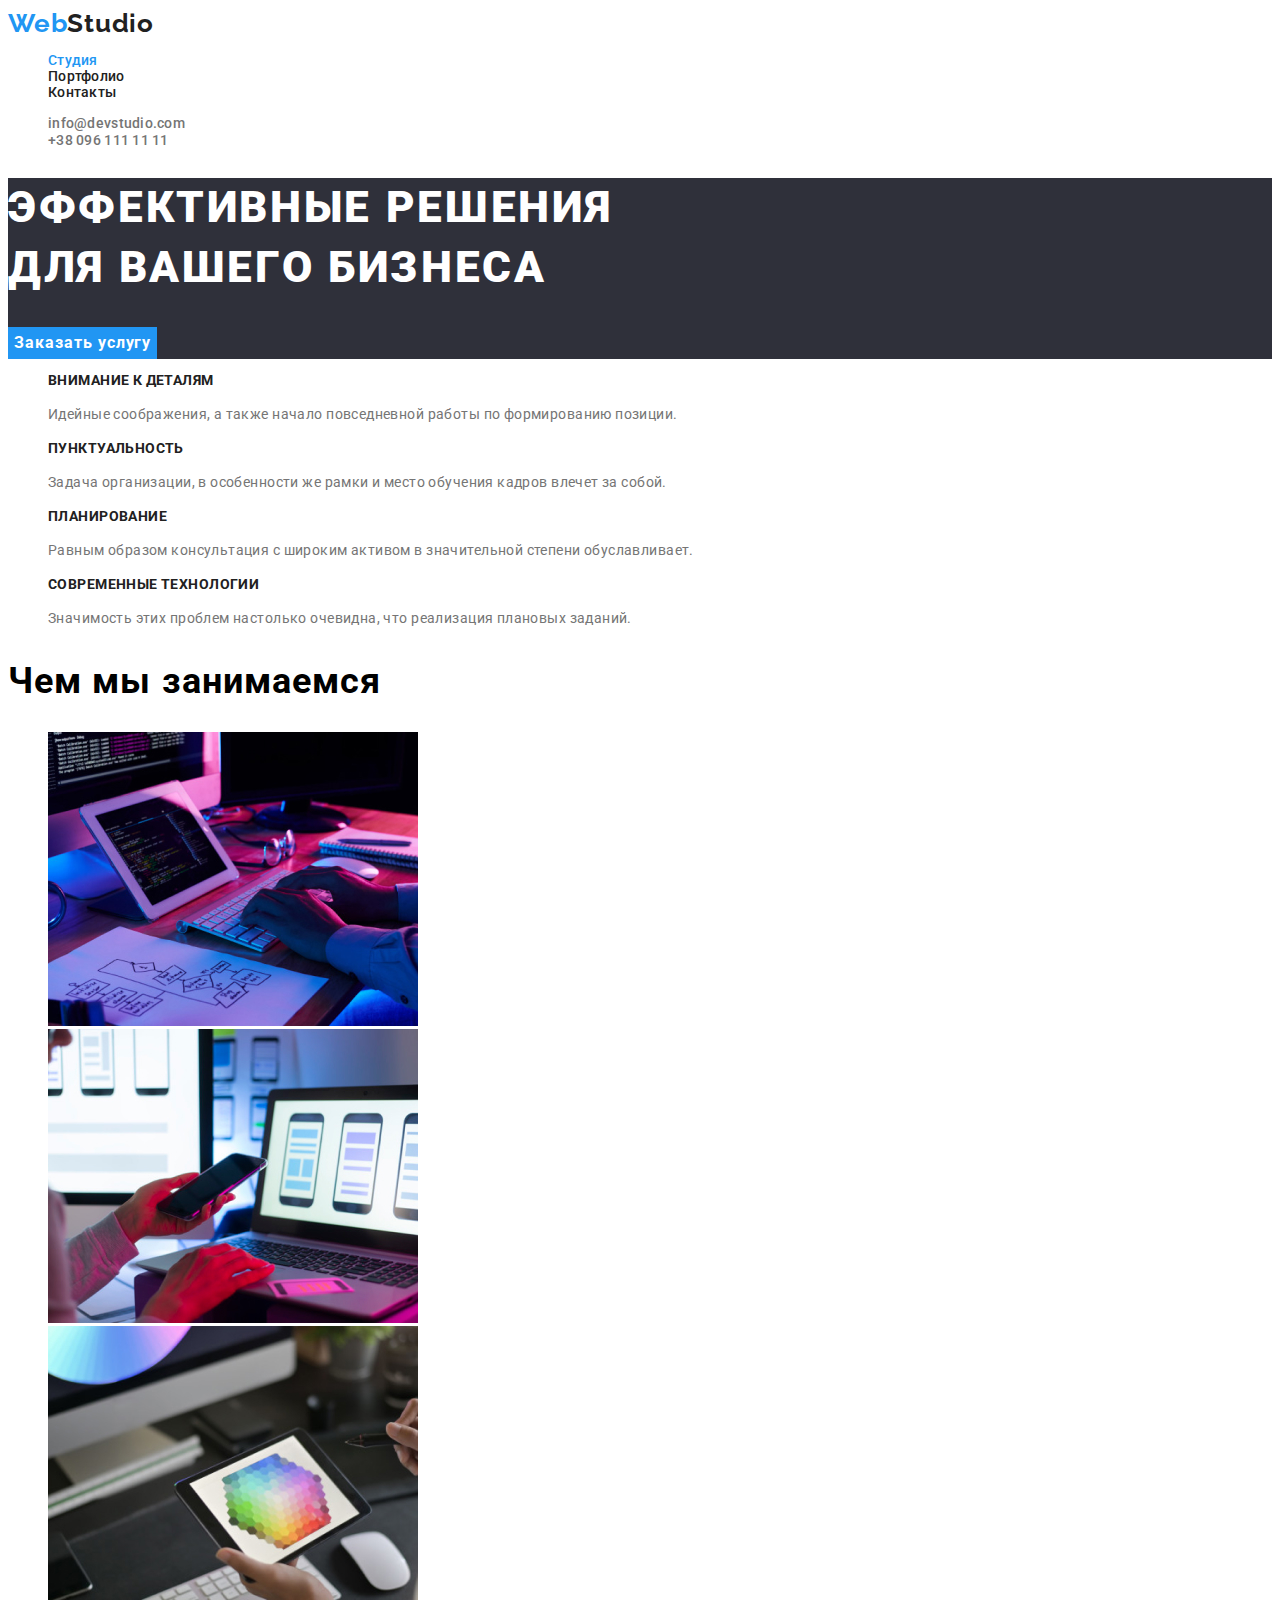
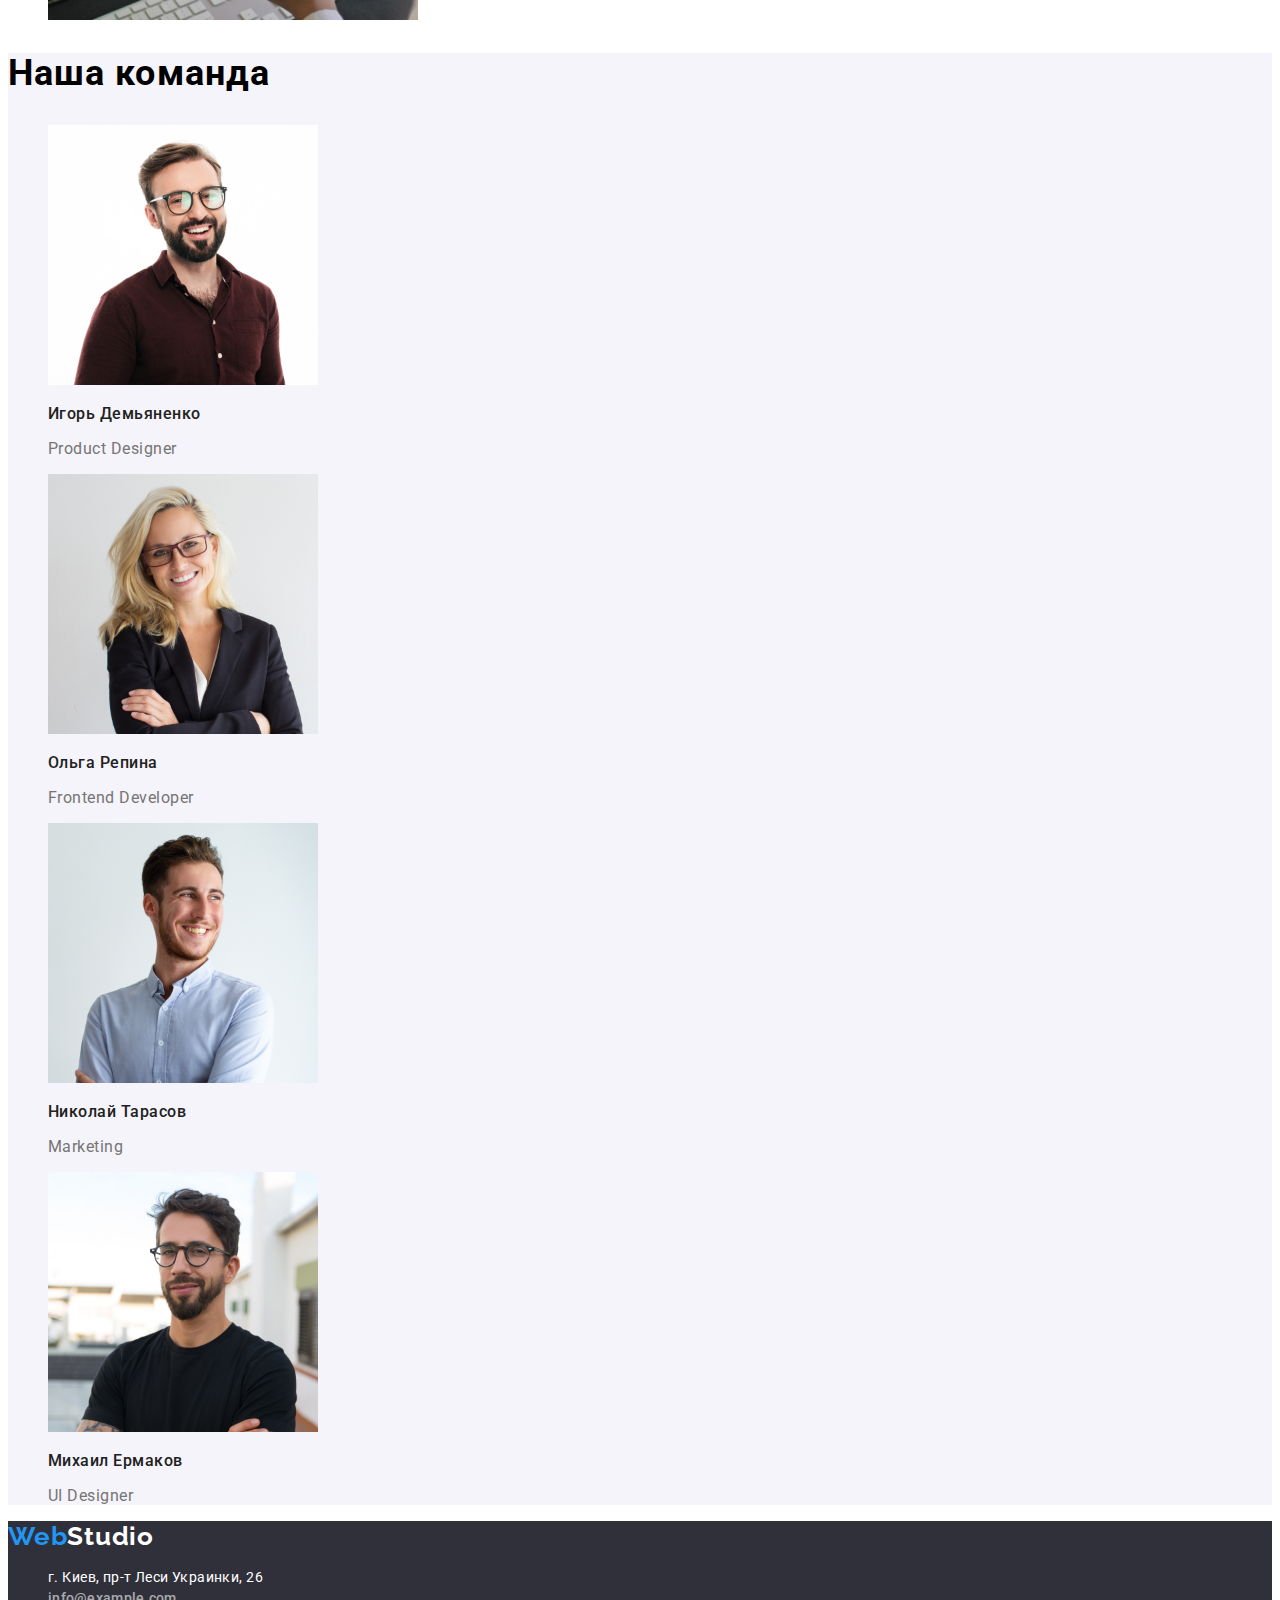
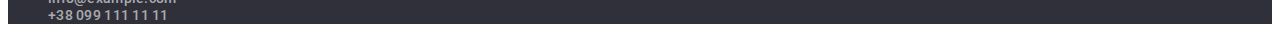
<file: index.html>
<!DOCTYPE html>
<html lang="ru">
  <head>
    <meta charset="UTF-8" />
    <meta http-equiv="X-UA-Compatible" content="IE=edge" />
    <meta name="viewport" content="width=device-width, initial-scale=1.0" />
    <title>Document</title>
    <link rel="preconnect" href="https://fonts.googleapis.com" />
    <link rel="preconnect" href="https://fonts.gstatic.com" crossorigin />
    <link
      href="https://fonts.googleapis.com/css2?family=Montserrat:wght@400;700&family=Raleway:wght@700&family=Roboto:wght@400;500;700;900&display=swap"
      rel="stylesheet"
    />
    <link rel="stylesheet" href="./css/styles.css" />
  </head>
  <body>
    <!-- HEADER -->
    <header class="page-header">
      <nav class="page-nav">
        <a class="logo link" href="/"
          >Web<span class="second-part-logo">Studio</span></a
        >
        <ul class="menu list">
          <li class="menu-item">
            <a class="menu-link link current" href="">Студия</a>
          </li>
          <li class="menu-item">
            <a class="menu-link link" href="./portfolio.html">Портфолио</a>
          </li>
          <li class="menu-item">
            <a class="menu-link link" href="">Контакты</a>
          </li>
        </ul>
      </nav>
      <ul class="list">
        <li>
          <a class="link mail-address" href="mailto:info@devstudio.com"
            >info@devstudio.com</a
          >
        </li>
        <li>
          <a class="link phone-number" href="tel:+380961111111"
            >+38 096 111 11 11</a
          >
        </li>
      </ul>
    </header>
    <main>
      <!-- HERO -->
      <section class="background-hero">
        <h1 class="hero">
          Эффективные решения <br />
          для вашего бизнеса
        </h1>
        <button type="button" class="main-button">Заказать услугу</button>
      </section>
      <!-- Наши преимущества -->
      <section>
        <h2 hidden>Наши преимущества</h2>
        <ul class="list">
          <li>
            <h3 class="title">Внимание к деталям</h3>
            <p class="text-in-title">
              Идейные соображения, а также начало повседневной работы по
              формированию позиции.
            </p>
          </li>
          <li>
            <h3 class="title">Пунктуальность</h3>
            <p class="text-in-title">
              Задача организации, в особенности же рамки и место обучения кадров
              влечет за собой.
            </p>
          </li>
          <li>
            <h3 class="title">Планирование</h3>
            <p class="text-in-title">
              Равным образом консультация с широким активом в значительной
              степени обуславливает.
            </p>
          </li>
          <li>
            <h3 class="title">Современные технологии</h3>
            <p class="text-in-title">
              Значимость этих проблем настолько очевидна, что реализация
              плановых заданий.
            </p>
          </li>
        </ul>
      </section>
      <!-- Чем мы занимаемся -->
      <section>
        <h2 class="headline">Чем мы занимаемся</h2>
        <ul class="list">
          <li>
            <img
              src="./images/primary/box1.jpg"
              alt="Скелет документа"
              width="370"
            />
          </li>
          <li>
            <img
              src="./images/primary/box2.jpg"
              alt="Адаптивный дизайн приложения"
              width="370"
            />
          </li>
          <li>
            <img
              src="./images/primary/box3.jpg"
              alt="Подбор любого цвета"
              width="370"
            />
          </li>
        </ul>
      </section>
      <!-- Наша команда -->
      <section class="background-command">
        <h2 class="headline">Наша команда</h2>
        <ul class="list">
          <li>
            <img
              src="./images/primary/productdesigner.jpg"
              alt="Product Designer"
              width="270"
            />
            <h3 class="name-command">Игорь Демьяненко</h3>
            <p lang="en" class="name-position">Product Designer</p>
          </li>
          <li>
            <img
              src="./images/primary/frontenddeveloper.jpg"
              alt="Frontend Developer"
              width="270"
            />
            <h3 class="name-command">Ольга Репина</h3>
            <p lang="en" class="name-position">Frontend Developer</p>
          </li>
          <li>
            <img
              src="./images/primary/marketing.jpg"
              alt="Marketing"
              width="270"
            />
            <h3 class="name-command">Николай Тарасов</h3>
            <p lang="en" class="name-position">Marketing</p>
          </li>
          <li>
            <img src="./images/primary/uidesigner.jpg" alt="" width="270" />
            <h3 class="name-command">Михаил Ермаков</h3>
            <p lang="en" class="name-position">UI Designer</p>
          </li>
        </ul>
      </section>
    </main>
    <!-- FOOTER -->
    <footer class="background-footer">
      <a class="logo link" href="./index.html"
        >Web<span class="second-part-logo-footer">Studio</span></a
      >
      <address>
        <ul class="list">
          <li class="address">г. Киев, пр-т Леси Украинки, 26</li>
          <li>
            <a class="link mail-address footer" href="mailto:info@example.com"
              >info@example.com</a
            >
          </li>
          <li>
            <a class="link phone-number footer" href="tel:+380991111111"
              >+38 099 111 11 11</a
            >
          </li>
        </ul>
      </address>
    </footer>
  </body>
</html>
</file>
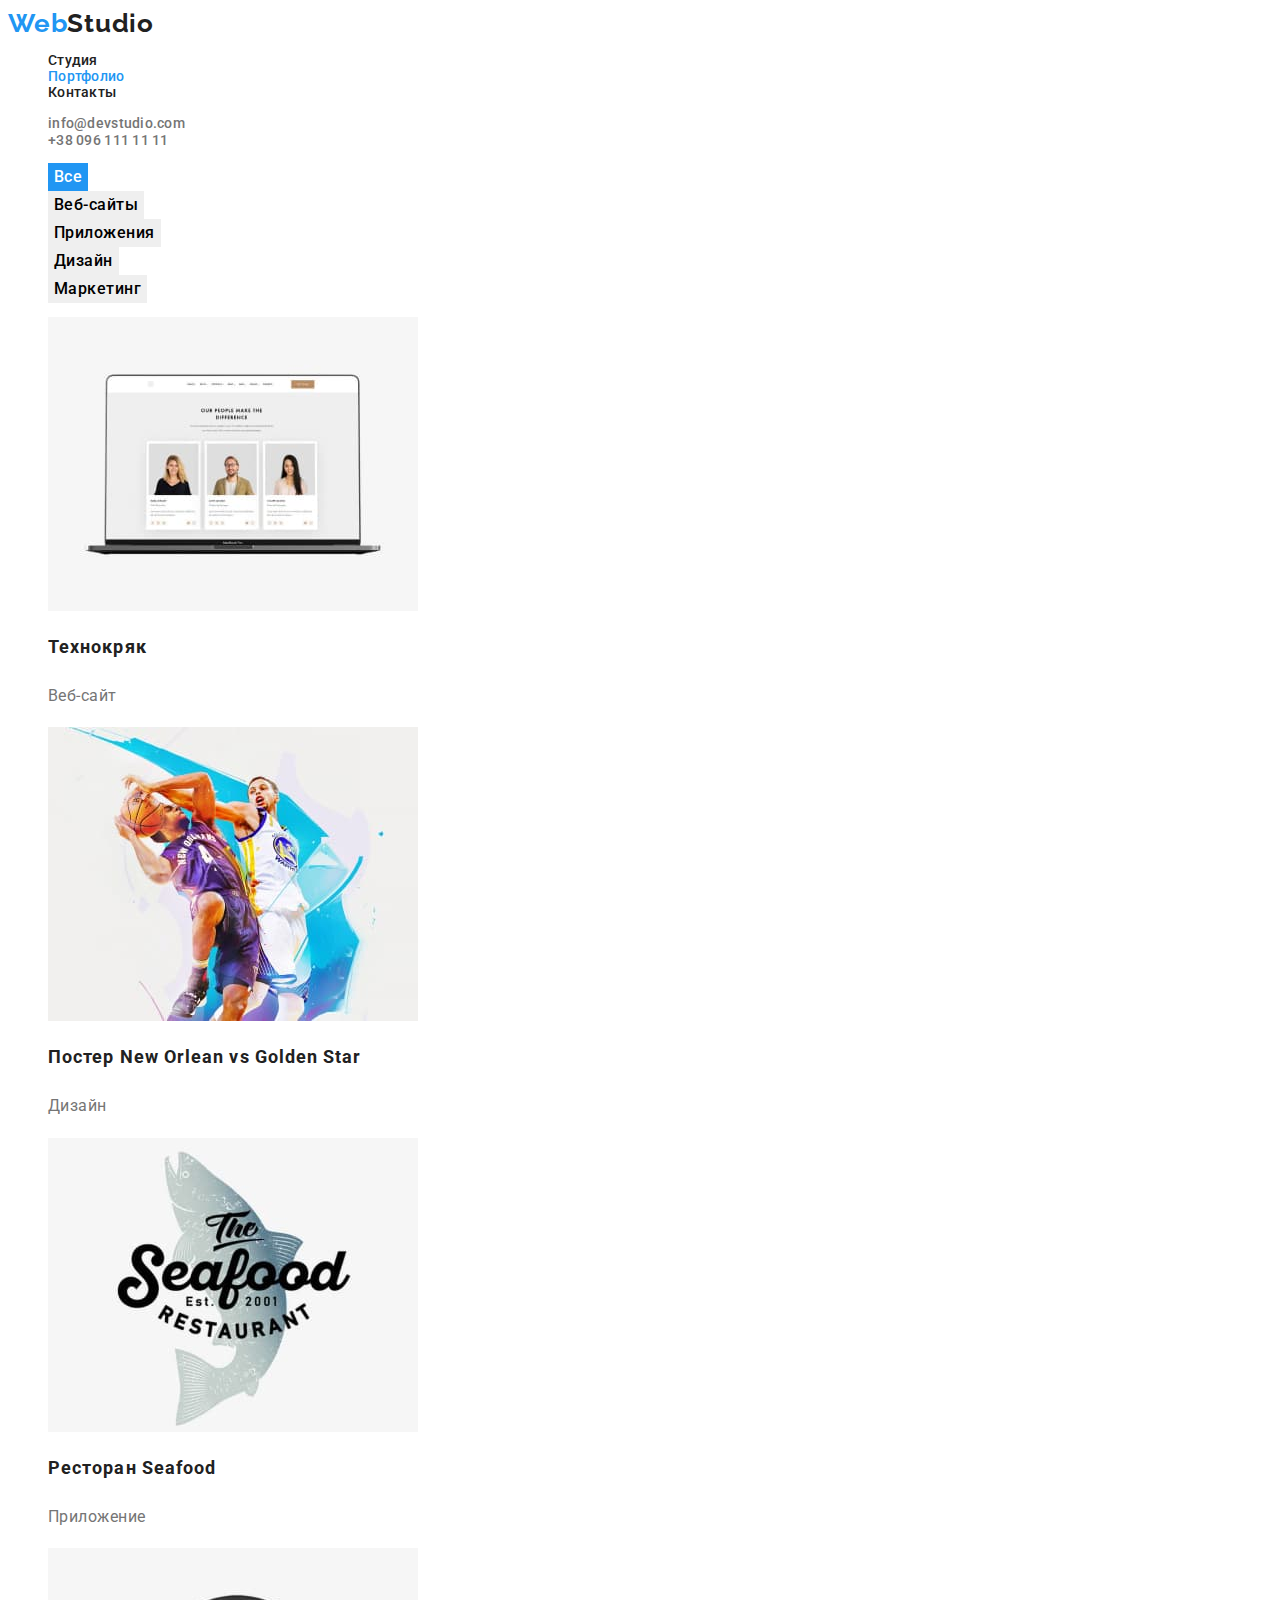
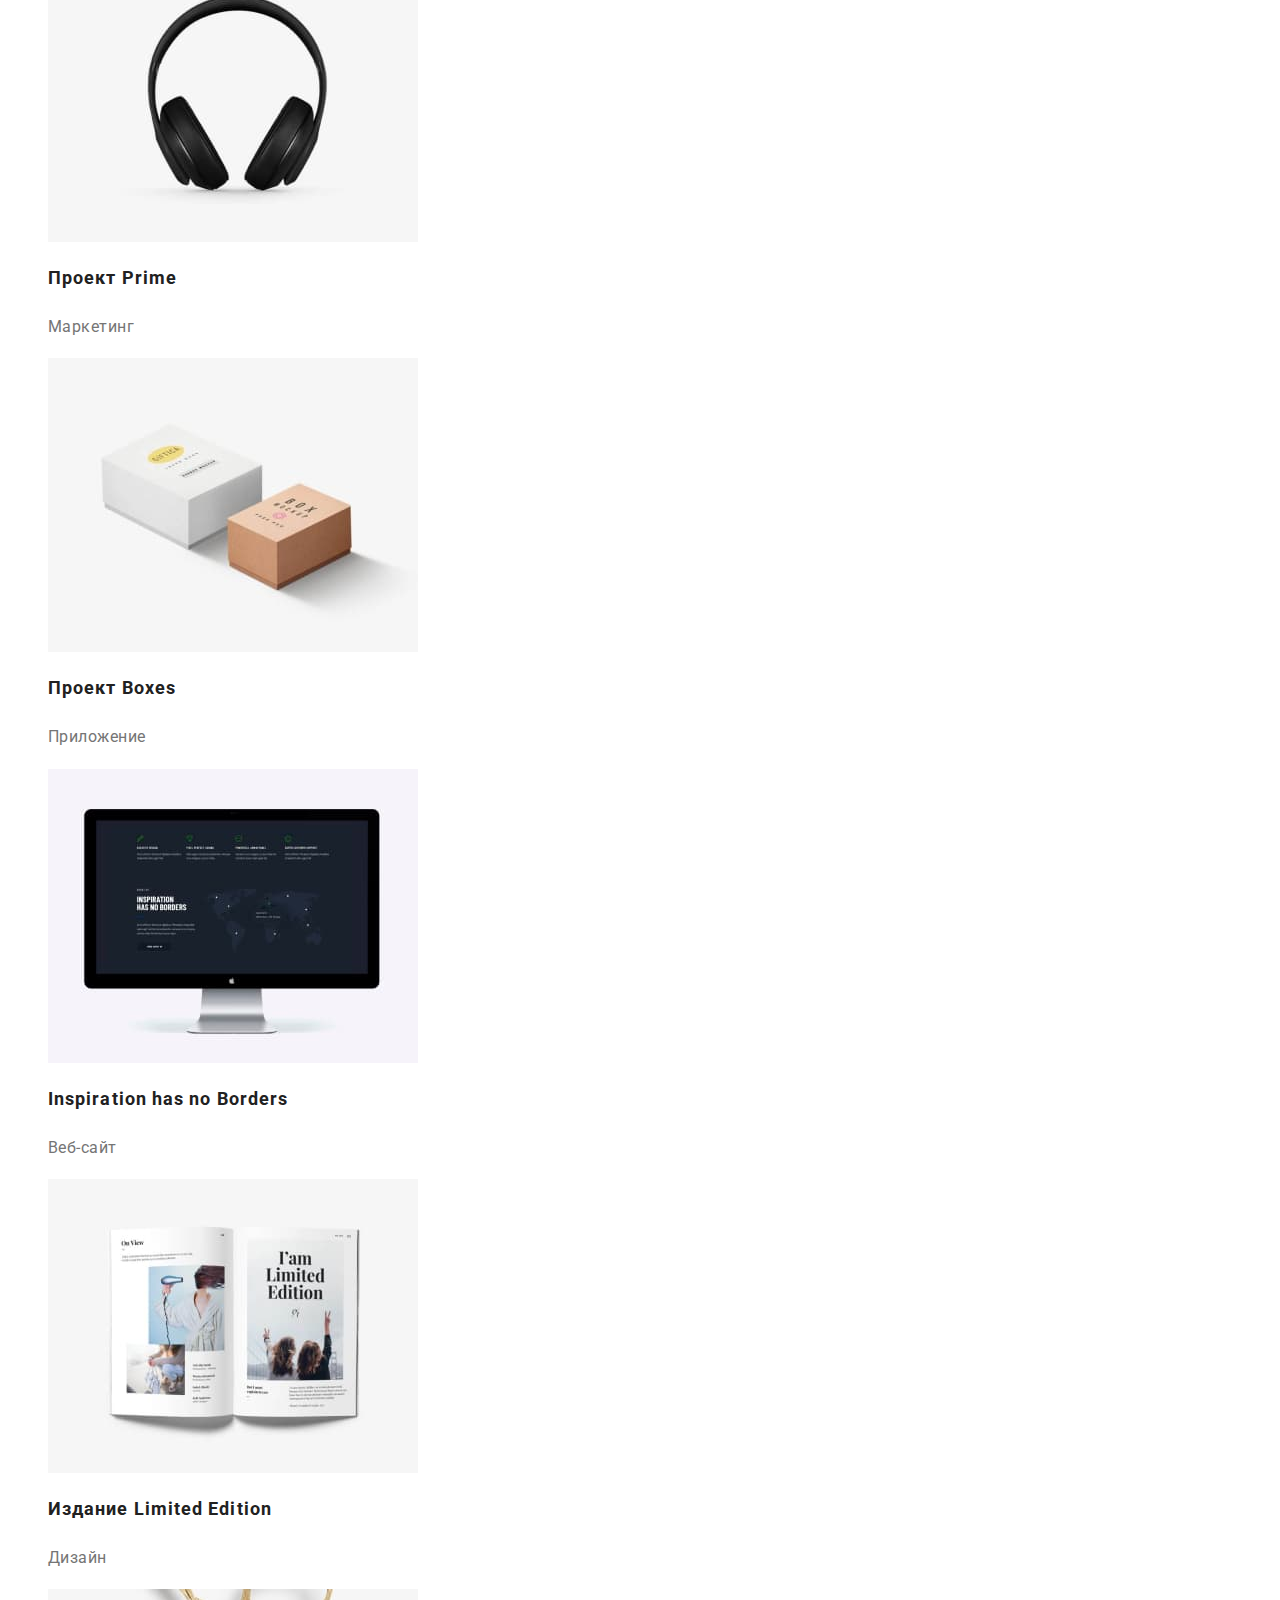
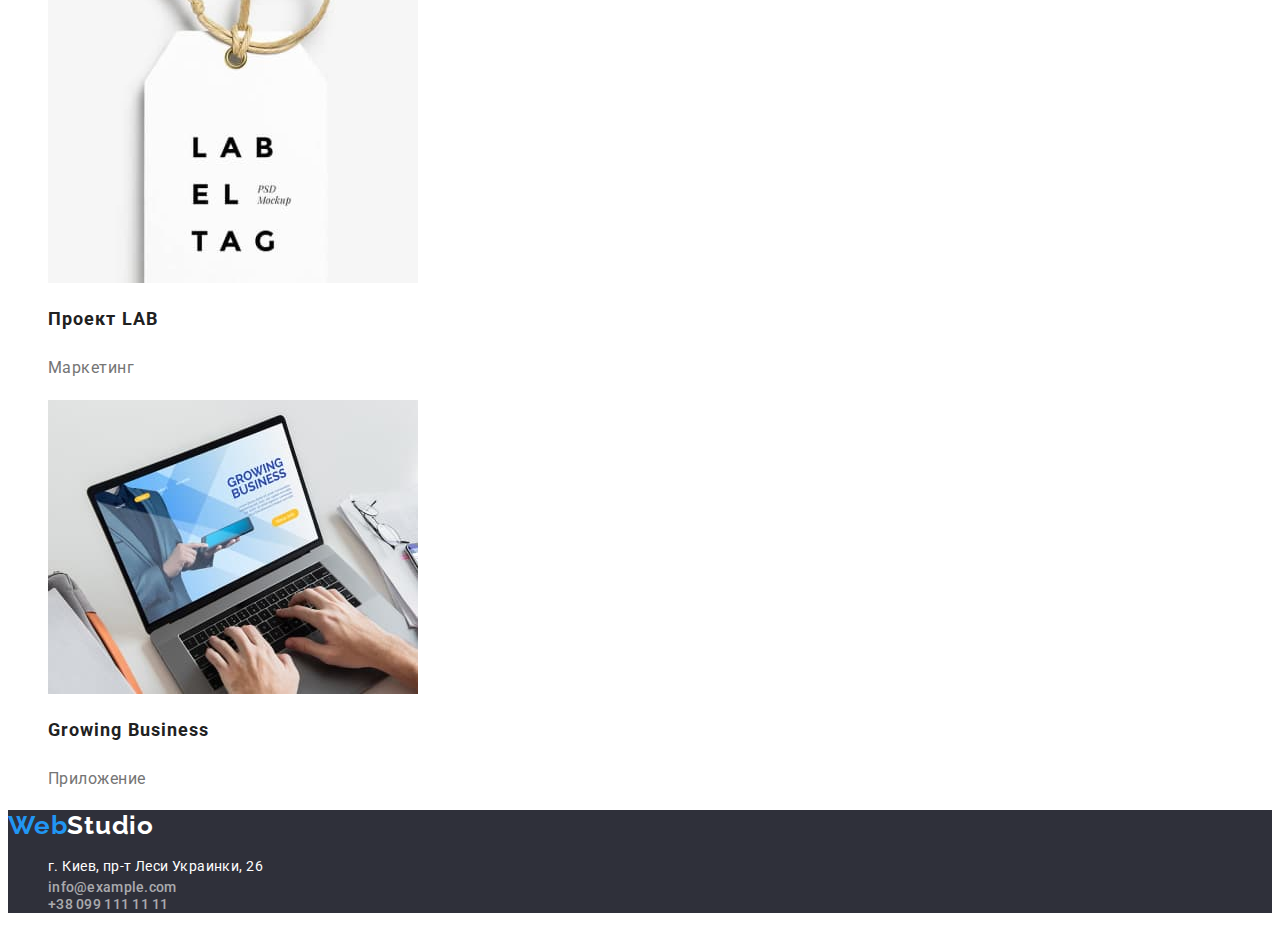
<file: portfolio.html>
<!DOCTYPE html>
<html lang="ru">
  <head>
    <meta charset="UTF-8" />
    <meta http-equiv="X-UA-Compatible" content="IE=edge" />
    <meta name="viewport" content="width=device-width, initial-scale=1.0" />
    <title>Document</title>
    <link rel="preconnect" href="https://fonts.googleapis.com" />
    <link rel="preconnect" href="https://fonts.gstatic.com" crossorigin />
    <link
      href="https://fonts.googleapis.com/css2?family=Montserrat:wght@400;700&family=Raleway:wght@700&family=Roboto:wght@400;500;700;900&display=swap"
      rel="stylesheet"
    />
    <link rel="stylesheet" href="./css/styles.css" />
  </head>
  <body>
    <!-- HEADER -->
    <header class="page-header">
      <nav>
        <a class="logo link" href="/"
          >Web<span class="second-part-logo">Studio</span></a
        >
        <ul class="menu list">
          <li class="menu-item">
            <a class="menu-link link" href="./index.html">Студия</a>
          </li>
          <li class="menu-item">
            <a class="menu-link link current" href="">Портфолио</a>
          </li>
          <li class="menu-item">
            <a class="menu-link link" href="">Контакты</a>
          </li>
        </ul>
      </nav>
      <ul class="list">
        <li>
          <a class="link mail-address" href="mailto:info@devstudio.com"
            >info@devstudio.com</a
          >
        </li>
        <li>
          <a class="link phone-number" href="tel:+380961111111"
            >+38 096 111 11 11</a
          >
        </li>
      </ul>
    </header>
    <main>
      <section>
        <h1 hidden>Навигация</h1>
        <ul class="list link">
          <li>
            <button type="button" class="portfolio-button current-portfolio">
              Все
            </button>
          </li>
          <li>
            <button type="button" class="portfolio-button">Веб-сайты</button>
          </li>
          <li>
            <button type="button" class="portfolio-button">Приложения</button>
          </li>
          <li>
            <button type="button" class="portfolio-button">Дизайн</button>
          </li>
          <li>
            <button type="button" class="portfolio-button">Маркетинг</button>
          </li>
        </ul>
        <ul class="list">
          <li>
            <img
              src="./images/portfolio/website.jpg"
              alt="website"
              width="370"
              height="294"
            />
            <h2 class="description-work">Технокряк</h2>
            <p class="task-types">Веб-сайт</p>
          </li>
          <li>
            <img
              src="./images/portfolio/design.jpg"
              alt="design"
              width="370"
              height="294"
            />
            <h2 class="description-work">
              Постер <span lang="en">New Orlean vs Golden Star</span>
            </h2>
            <p class="task-types">Дизайн</p>
          </li>
          <li>
            <img
              src="./images/portfolio/app.jpg"
              alt="app"
              width="370"
              height="294"
            />
            <h2 class="description-work">
              Ресторан <span lang="en">Seafood</span>
            </h2>
            <p class="task-types">Приложение</p>
          </li>
          <li>
            <img
              src="./images/portfolio/marketing.jpg"
              alt="marketing"
              width="370"
              height="294"
            />
            <h2 class="description-work">
              Проект <span lang="en">Prime</span>
            </h2>
            <p class="task-types">Маркетинг</p>
          </li>
          <li>
            <img
              src="./images/portfolio/second-app.jpg"
              alt="app"
              width="370"
              height="294"
            />
            <h2 class="description-work">
              Проект <span lang="en">Boxes</span>
            </h2>
            <p class="task-types">Приложение</p>
          </li>
          <li>
            <img
              src="./images/portfolio/second-website.jpg"
              alt="website"
              width="370"
              height="294"
            />
            <h2 lang="en" class="description-work">
              Inspiration has no Borders
            </h2>
            <p class="task-types">Веб-сайт</p>
          </li>
          <li>
            <img
              src="./images/portfolio/second-design.jpg"
              alt="design"
              width="370"
              height="294"
            />
            <h2 class="description-work">
              Издание <span lang="en">Limited Edition</span>
            </h2>
            <p class="task-types">Дизайн</p>
          </li>
          <li>
            <img
              src="./images/portfolio/second-marketing.jpg"
              alt="marketing"
              width="370"
              height="294"
            />
            <h2 class="description-work">Проект <span lang="en">LAB</span></h2>
            <p class="task-types">Маркетинг</p>
          </li>
          <li>
            <img
              src="./images/portfolio/third-app.jpg"
              alt="app"
              width="370"
              height="294"
            />
            <h2 lang="en" class="description-work">Growing Business</h2>
            <p class="task-types">Приложение</p>
          </li>
        </ul>
      </section>
    </main>
    <footer class="background-footer">
      <a class="logo link" href="./index.html"
        >Web<span class="second-part-logo-footer">Studio</span></a
      >
      <address>
        <ul class="list">
          <li class="address">г. Киев, пр-т Леси Украинки, 26</li>
          <li>
            <a class="link mail-address footer" href="mailto:info@example.com"
              >info@example.com</a
            >
          </li>
          <li>
            <a class="link phone-number footer" href="tel:+380991111111"
              >+38 099 111 11 11</a
            >
          </li>
        </ul>
      </address>
    </footer>
  </body>
</html>
</file>
<file: css/styles.css>
/*цвет основного текста #000000*/
/*акцент #2196F3*/
/*акцент #FFFFFF*/
/*цвет вторичного текста #757575*/
/*акцент rgba(255, 255, 255, 0.6);*/
/*цвет фона #E5E5E5*/
/*вторичный цвет фона #F5F4FA*/
:root {
  --accent-color: #2196f3;
  --second-accent-color: #212121;
  --accent-text-color: #757575;
  --background-accent-color: #ffffff;
  --background-second-color: #2f303a;
}

.menu-link.current {
  color: var(--accent-color);
}

body {
  font-family: "Roboto", sans-serif;
  font-size: 14px;
}

.list {
  list-style: none;
}

.link {
  text-decoration: none;
}

/* HEADER */
.logo {
  font-family: "Raleway", sans-serif;
  font-weight: 700;
  font-size: 26px;
  line-height: 1.19;
  /* identical to box height */
  letter-spacing: 0.03em;
  color: var(--accent-color);
}

.second-part-logo {
  color: var(--second-accent-color);
}

.menu-item {
  font-weight: 500;
  font-size: 14px;
  line-height: 1.14;
  letter-spacing: 0.02em;
  color: var(--second-accent-color);
}

.menu-link {
  color: var(--second-accent-color);
}

.menu-link:hover,
.menu-link:focus {
  color: var(--accent-color);
}

.mail-address {
  font-weight: 500;
  font-size: 14px;
  line-height: 1.14;
  letter-spacing: 0.02em;
  color: var(--accent-text-color);
}

.mail-address:hover,
.mail-address:focus {
  color: var(--accent-color);
}

.phone-number {
  font-weight: 500;
  font-size: 14px;
  line-height: 1.14;
  letter-spacing: 0.02em;
  color: var(--accent-text-color);
}

.phone-number:hover,
.phone-number:focus {
  color: var(--accent-color);
}

/* HERO */
.hero {
  font-weight: 900;
  font-size: 44px;
  line-height: 1.36;
  /* or 136% */
  /* text-align: center; */
  letter-spacing: 0.06em;
  text-transform: uppercase;
  color: var(--background-accent-color);
}

.main-button {
  font-weight: 700;
  font-size: 16px;
  line-height: 1.88;
  /* identical to box height, or 188% */
  letter-spacing: 0.06em;
  cursor: pointer;
  background-color: var(--accent-color);
  color: var(--background-accent-color);
  font-family: inherit;
  border: none;
}

.main-button:hover,
.main-button:focus {
  background-color: #188ce8;
  box-shadow: 0px 4px 4px rgba(0, 0, 0, 0.15);
}

.background-hero {
  background-color: var(--background-second-color);
}

/* Наши преимущества */
.title {
  font-weight: 700;
  font-size: 14px;
  line-height: 1.14;
  letter-spacing: 0.03em;
  text-transform: uppercase;
  color: var(--second-accent-color);
}

.text-in-title {
  font-weight: 400;
  font-size: 14px;
  line-height: 1.71;
  /* or 171% */
  letter-spacing: 0.03em;
  color: var(--accent-text-color);
}

/* Чем мы занимаемся */
.headline {
  font-weight: 700;
  font-size: 36px;
  line-height: 1.16;
  letter-spacing: 0.03em;
}

/* Наша команда */
.name-command {
  font-weight: 500;
  font-size: 16px;
  line-height: 1.19;
  /* identical to box height */
  /* text-align: center; */
  letter-spacing: 0.03em;
  color: var(--second-accent-color);
}

.name-position {
  font-weight: 400;
  font-size: 16px;
  line-height: 1.19;
  /* identical to box height */
  /* text-align: center; */
  letter-spacing: 0.03em;
  color: var(--accent-text-color);
}

.background-command {
  background-color: #f5f4fa;
}

/* FOOTER */
.address {
  font-style: normal;
  font-weight: 400;
  font-size: 14px;
  line-height: 1.7;
  /* or 171% */
  letter-spacing: 0.03em;
  color: var(--background-accent-color);
}

.footer {
  font-style: normal;
  color: rgb(255, 255, 255, 0.6);
}

.second-part-logo-footer {
  color: var(--background-accent-color);
}

.background-footer {
  background-color: var(--background-second-color);
}

/* PORTFOLIO */
/* Навигация */
.portfolio-button {
  font-weight: 500;
  font-size: 16px;
  line-height: 1.63;
  /* identical to box height, or 162% */
  text-align: center;
  letter-spacing: 0.03em;
  color: #000;
  border: none;
  font-family: inherit;
}

.current-portfolio {
  background-color: var(--accent-color);
  color: var(--background-accent-color);
}

.portfolio-button:hover,
.portfolio-button:focus {
  /* shadow-middle */
  box-shadow: 0px 3px 1px rgba(0, 0, 0, 0.1), 0px 1px 2px rgba(0, 0, 0, 0.08),
    0px 2px 2px rgba(0, 0, 0, 0.12);
  color: var(background-color);
  background: var(--accent-color);
  cursor: pointer;
}

.description-work {
  font-weight: 700;
  font-size: 18px;
  line-height: 2;
  /* identical to box height, or 200% */
  letter-spacing: 0.06em;
  color: var(--second-accent-color);
}
.task-types {
  font-weight: 400;
  font-size: 16px;
  line-height: 1.9;
  /* identical to box height, or 188% */
  letter-spacing: 0.03em;
  color: var(--accent-text-color);
}
</file>
